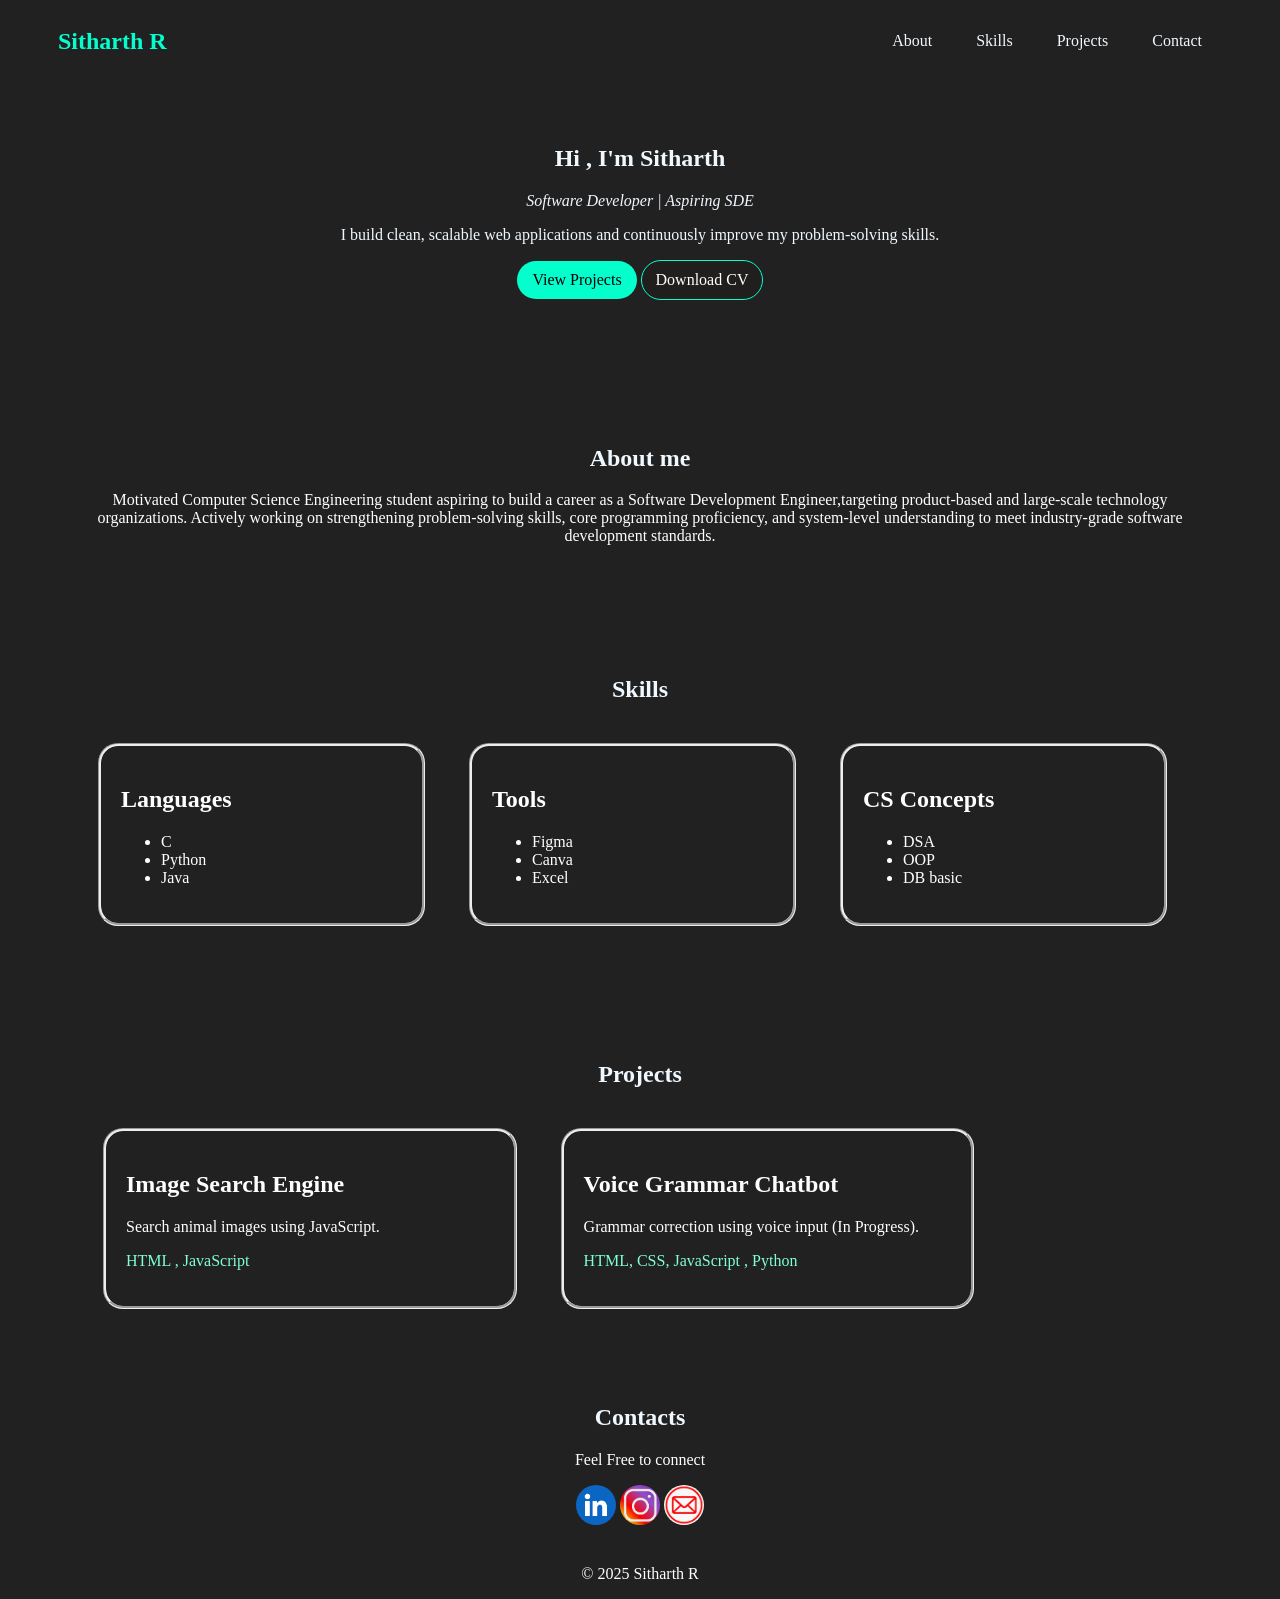
<file: index.html>
<!DOCTYPE html>
<html lang="en">
<head>
    <meta charset="UTF-8">
    <meta name="viewport" content="width=device-width, initial-scale=1.0">
    <link rel="stylesheet" href="styles.css">
    <title>Sitharth Portfolio</title>
</head>
<body style="background-color:rgba(10, 9, 9,0.9);">
    <nav class="header">
        <div>
            <h1 class="nav" style="color: rgba(4, 255, 205, 1);margin-left: 50px;">Sitharth R</h1>
            <div class="nav" id="left">
                <a href="#about" class="navbar">About</a>
                <a href="#skills" class="navbar">Skills</a>
                <a href="#projects" class="navbar">Projects</a>
                <a href="#contact" class="navbar">Contact</a>
            </div>
        </div>
    
    </nav>

    <section class="hero">
       <center>
            <h1 style="color: aliceblue;">Hi , I'm Sitharth</h1>
            <p style="color: aliceblue;"><i>Software Developer | Aspiring SDE</i>   </p>
            <p style="color: aliceblue;">I build clean, scalable web applications and continuously improve my problem-solving skills.</p>
            <div class="probox">
                <a href="#projects" class="pro">View Projects</a>
            </div>
            <div class="probox" id="bg">Download CV</div>
       </center>
    </section>
    <section id="about">
        <center>
        <h2 style="color: aliceblue;text-align: center;">About me</h2>
        <p style="color: rgb(255, 255, 255);">Motivated Computer Science Engineering student aspiring to build a career as  
a Software Development Engineer,targeting product-based and large-scale technology  organizations. 
Actively working on strengthening problem-solving skills, core programming  proficiency,
and system-level understanding to meet industry-grade software development  standards.</p>
        </center>
    </section>

    <section id="skills">
        
        <h2 style="color: aliceblue;text-align: center;">Skills</h2>
        <div class="skillbox">
            <h2 style="color: white;">Languages</h2>
            <ul style="color: white;">
                <li>C</li>
                <li>Python</li>
                <li>Java</li>   
            </ul>
        </div>
        <div class="skillbox">
            <h2 style="color: white;">Tools</h2>
            <ul  style="color: white;">
                <li>Figma</li>
                <li>Canva</li>
                <li>Excel</li>   
            </ul>
        </div>
        <div class="skillbox">
            <h2 style="color: white;">CS Concepts</h2>
            <ul style="color: white;">
                <li>DSA</li>
                <li>OOP</li>
                <li>DB basic</li>
            </ul>

        </div>

    </section>

    <section id="projects">
       
        <h2 style="color: aliceblue;text-align: center;">Projects</h2>
        <div class="projectbox">
            <h2 style="color: white">Image Search Engine</h2>
            <p style="color: white">Search animal images using JavaScript.</p>
            <p style="color: aquamarine;">HTML  , JavaScript</p>
        </div>
        <div class="projectbox">
            <h2 style="color: white;">Voice Grammar Chatbot</h2>
            <p style="color: white;">Grammar correction using voice input (In Progress).</p>
            <p style="color: aquamarine;">HTML, CSS, JavaScript , Python</p>
        </div>
        
    </section>
    <section id="contact">
        <center>
        <h2 style="color: aliceblue;text-align: center;">Contacts</h2>
        <p style="color:white;text-align: center;">Feel Free to connect</p>
        <div class="contactbox">
            <a href="https://www.linkedin.com/in/sitharth-r-ab1b68320/"><img src="images.png" alt="ln" class="image" width="40px" height="40px"></a>
        </div>
        <div class="contactbox">
            <a href="https://www.instagram.com/sitharth_007_/?hl=en"><img src="ig.jpg" alt="ig" class="image" width="40px" height="40px"></a>
        </div>
        <div class="contactbox">
                <a href="mailto:rsitharth77@gmail.com"><img src="mail.jpg" alt="gm" class="image" width="40px" height="40px"></a>
        </div>
    </center>
    </section>
    <footer >
  <p class="footer" align="center">© 2025 Sitharth R </p>
</footer>
 

</body>
</html>
</file>
<file: styles.css>
nav > div {
    display: flex;
    align-items: center;
}
.hero{
    padding: 50px;
}
#left {
    margin-left: auto;
    margin-right: 50px;
}
.header{
    width: 100%;
    
    
}
.probox{
    display: inline-block;
    width: 100px;
    border: 10px;
    background: rgba(4, 255, 205, 1);
    border-radius: 20px;
    padding: 10px;
    
}
#bg{
    background-color:rgba(34, 31, 31, 0.9);
    border-style:solid;
    border-width: 1px;
    border-color: rgba(4, 255, 205, 1);
    color:white
    
}
#about{
    margin: 50px;
    padding: 25px;
}
#skills{
    margin: 50px;
    padding: 20px;
}
#projects{
    margin: 50px;
    padding: 25px;
}
.skillbox{
    border-style:groove;
    border-radius: 20px;
    width: 25%;
    display:inline-block;
    padding: 20px;
    margin: 20px;
    
}

.projectbox{
    border-style:groove;
    border-radius: 20px;
    width: 33%;
    display:inline-block;
    padding: 20px;
    margin: 20px;
}
.image{
    border-radius: 100px;
}
.contactbox{
    display:inline-block;
    
}
.navbar{
    text-decoration:none;
    color: aliceblue;
    padding:20px;
    
}
.navbar a:hover {
  color: #22d3ee;
}
a:hover{
    color: #22d3ee;
}
.pro{
    text-decoration:none;
    color: black;
}
.footer{
    color: white;   
    padding-top: 20px;
}
</file>
